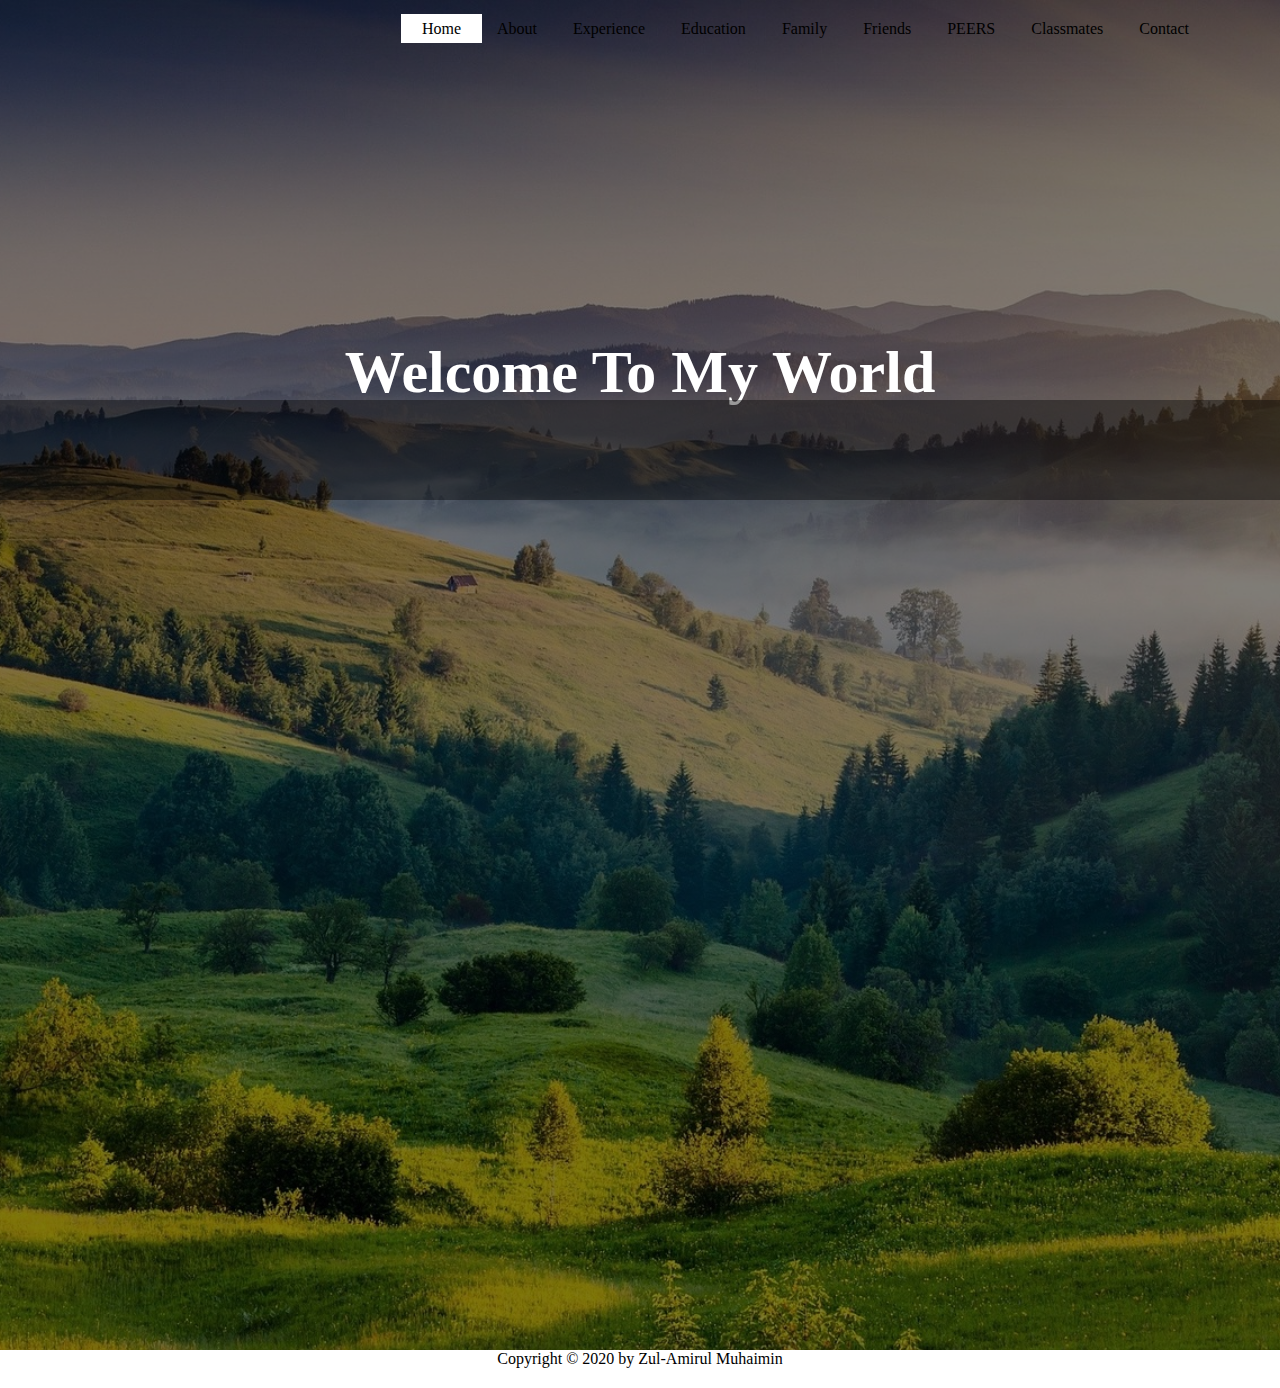
<file: index.html>
<!DOCTYPE html>
<html>
<head>
	<title>Homepage</title>
	<link rel="stylesheet" type="text/css" href="css/style.css">
</head>
<body>
	<header>
		<div class="main">
			<ul>
				<li class="active"><a href="index.html">Home</a></li>
				<li><a href="about.html">About</a></li>
				<li><a href="experience.html">Experience</a></li>
				<li><a href="education.html">Education</a></li>
				<li><a href="family.html">Family</a></li>
				<li><a href="friends.html">Friends</a></li>
				<li><a href="PEERS.html">PEERS</a></li>
				<li><a href="classmates.html">Classmates</a></li>
				<li><a href="contact.html">Contact</a></li>
			</ul>
		</div>
		<div class="title">
			<h1>Welcome To My World</h1>
		</div>
		<div class="bar">
			
		</div>

	</header>
</body>
<footer class="copyright">
	 <p>Copyright © 2020 by Zul-Amirul Muhaimin</p>
</footer>
</html>
</file>
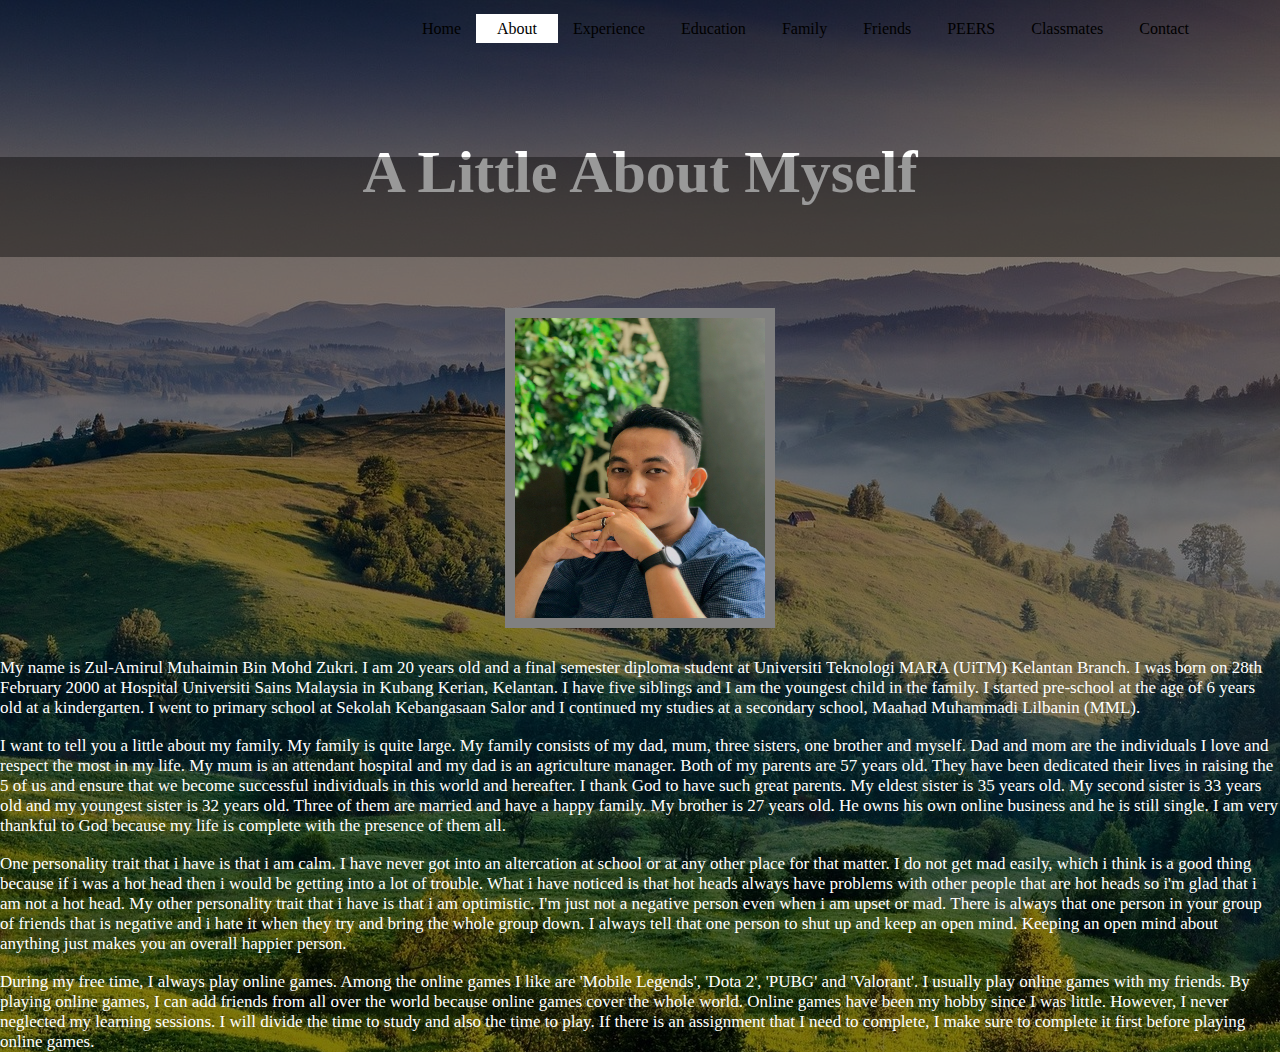
<file: about.html>
<!DOCTYPE html>
<html>
<head>
    <title>About me</title>
    <link rel="stylesheet" type="text/css" href="css/style2.css">
    <link rel="preconnect" href="https://fonts.gstatic.com">
<link href="https://fonts.googleapis.com/css2?family=Yanone+Kaffeesatz&display=swap" rel="stylesheet">
</head>
<body>
        <div class="main">
            <ul>
              <li>
                <li><a href="index.html">Home</a></li>
                <li class="active"><a href="about.html">About</a></li>
                <li><a href="experience.html">Experience</a></li>
                <li><a href="education.html">Education</a></li>
                <li><a href="family.html">Family</a></li>
                <li><a href="friends.html">Friends</a></li>
                <li><a href="PEERS.html">PEERS</a></li>
                <li><a href="classmates.html">Classmates</a></li>
                <li><a href="contact.html">Contact</a></li>
              </li>
            </ul>
        </div>
    <div class="title">
      <h1>A Little About Myself</h1>
    </div>
    <div class="bar"></div>
<center><img  src="pic2.jpg" ></center>

      <p>
        My name is Zul-Amirul Muhaimin Bin Mohd Zukri. I am 20 years old and a final semester diploma student at Universiti Teknologi MARA (UiTM) Kelantan Branch. I was born on 28th February 2000 at Hospital Universiti Sains Malaysia in Kubang Kerian, Kelantan. I have five siblings and I am the youngest child in the family. I started pre-school at the age of 6 years old at a kindergarten. I went to primary school at Sekolah Kebangasaan Salor and I continued my studies at a secondary school, Maahad Muhammadi Lilbanin (MML).
      </p>
      <br>
      <p>
        I want to tell you a little about my family. My family is quite large. My family consists of my dad, mum, three sisters, one brother and myself. Dad and mom are the individuals I love and respect the most in my life. My mum is an attendant hospital and my dad is an agriculture manager. Both of my parents are 57 years old. They have been dedicated their lives in raising the 5 of us and ensure that we become successful individuals in this world and hereafter. I thank God to have such great parents. My eldest sister is 35 years old. My second sister is 33 years old and my youngest sister is 32 years old. Three of them are married and have a happy family. My brother is 27 years old. He owns his own online business and he is still single. I am very thankful to God because my life is complete with the presence of them all.
      </p>
      <br>
      <p>
        One personality trait that i have is that i am calm. I have never got into an altercation at school or at any other place for that matter. I do not get mad easily, which i think is a good thing because if i was a hot head then i would be getting into a lot of trouble. What i have noticed is that hot heads always have problems with other people that are hot heads so i'm glad that i am not a hot head. My other personality trait that i have is that i am optimistic. I'm just not a negative person even when i am upset or mad. There is always that one person in your group of friends that is negative and i hate it when they try and bring the whole group down. I always tell that one person to shut up and keep an open mind. Keeping an open mind about anything just makes you an overall happier person.
      </p>
      <br>
      <p>
        During my free time, I always play online games. Among the online games I like are 'Mobile Legends', 'Dota 2', 'PUBG' and 'Valorant'. I usually play online games with my friends. By playing online games, I can add friends from all over the world because online games cover the whole world. Online games have been my hobby since I was little. However, I never neglected my learning sessions. I will divide the time to study and also the time to play. If there is an assignment that I need to complete, I make sure to complete it first before playing online games.
      </p>

</body>

</html>
</file>
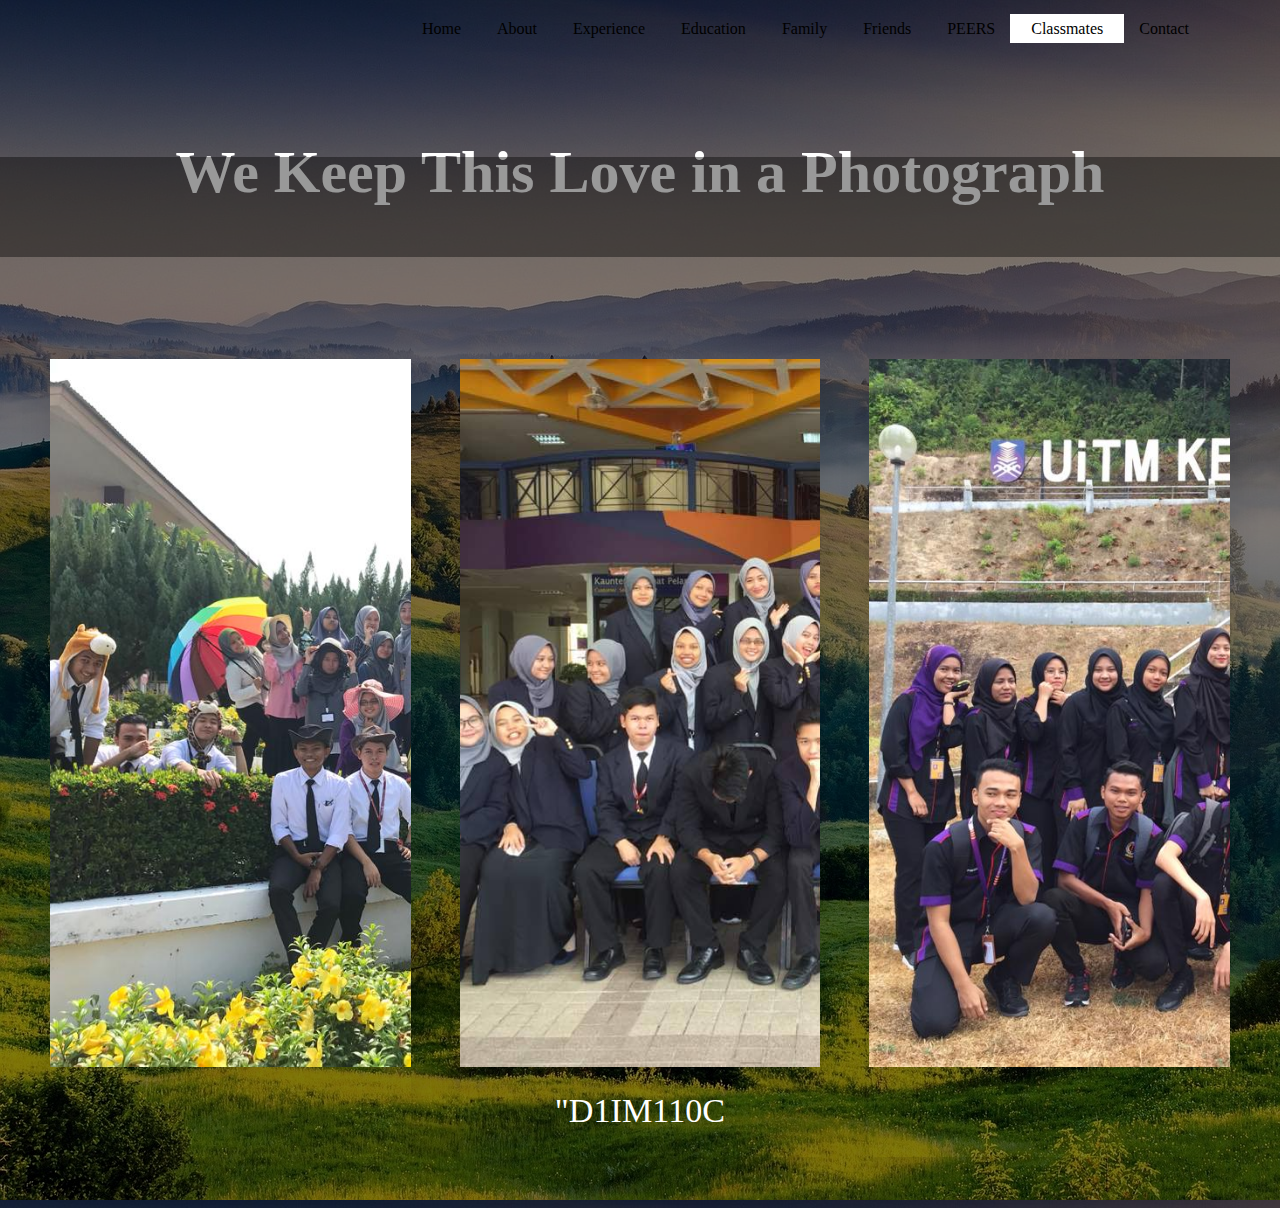
<file: classmates.html>
<!DOCTYPE html>
<html>
<head>
    <title>Classmates</title>
    <link rel="stylesheet" type="text/css" href="css/style9.css">
    <link rel="preconnect" href="https://fonts.gstatic.com">
<link href="https://fonts.googleapis.com/css2?family=Yanone+Kaffeesatz&display=swap" rel="stylesheet">
</head>
<body>
        <div class="main">
            <ul>
              <li>
                <li><a href="index.html">Home</a></li>
                <li><a href="about.html">About</a></li>
                <li><a href="experience.html">Experience</a></li>
                <li><a href="education.html">Education</a></li>
                <li><a href="family.html">Family</a></li>
                <li><a href="friends.html">Friends</a></li>
                <li><a href="PEERS.html">PEERS</a></li>
                <li class="active"><a href="classmates.html">Classmates</a></li>
                <li><a href="contact.html">Contact</a></li>
              </li>
            </ul>
        </div>
    <div class="title">
      <h1>We Keep This Love in a Photograph</h1>
    </div>

<div class="bar"></div>
    <div class="container">
        <div class="box">
            <img src="1.11.jpeg">
        </div>

         <div class="box">
            <img src="2.22.jpeg">
            <span>"D1IM110C</span>
        </div>

         <div class="box">
            <img src="3.33.jpeg">
        </div>


</html>
</file>
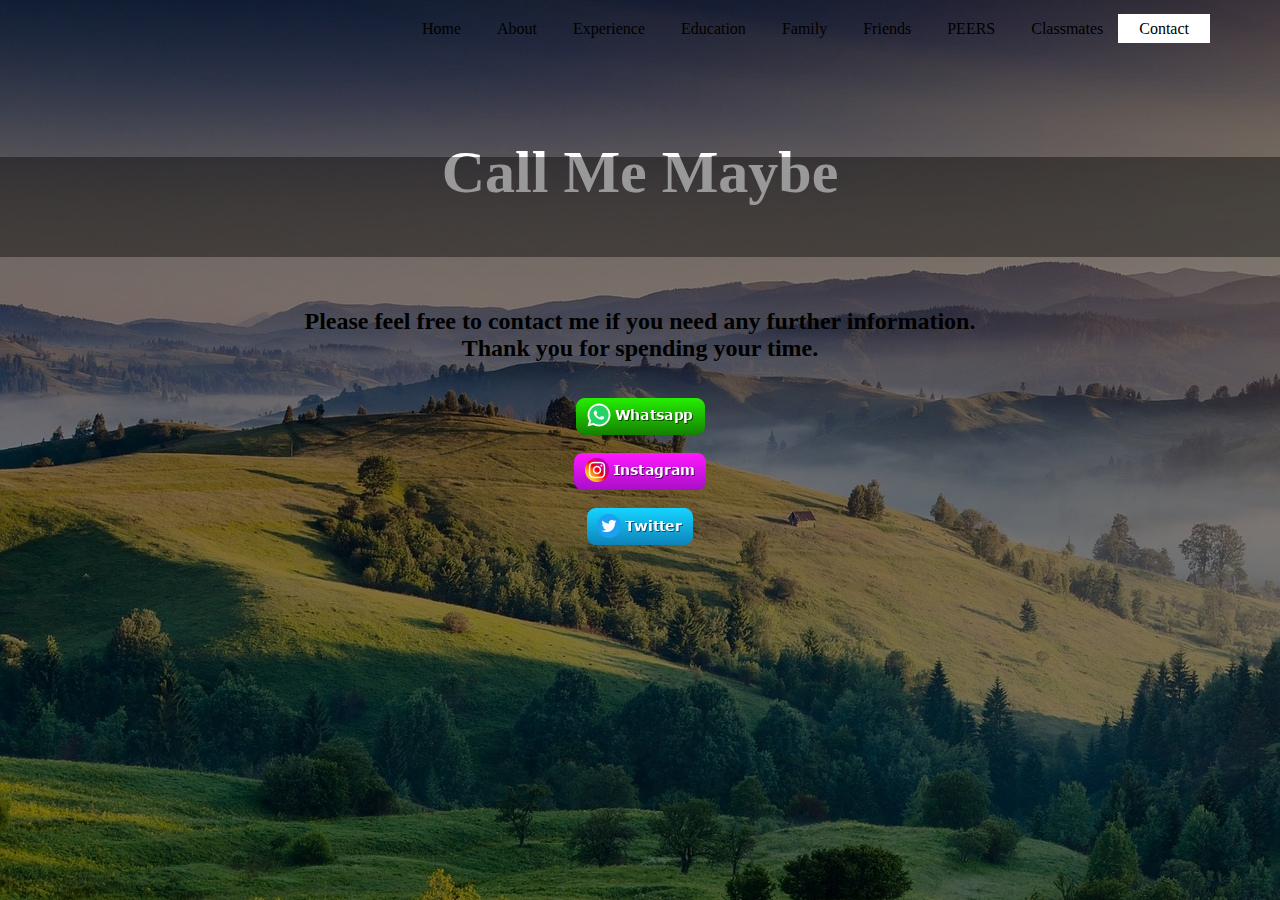
<file: contact.html>
<!DOCTYPE html>
<html>
<head>
    <title>Contact</title>
    <link rel="stylesheet" type="text/css" href="css/style10.css">
    <link rel="preconnect" href="https://fonts.gstatic.com">
<link href="https://fonts.googleapis.com/css2?family=Yanone+Kaffeesatz&display=swap" rel="stylesheet">
</head>
<body>
        <div class="main">
            <ul>
              <li>
                <li><a href="index.html">Home</a></li>
                <li><a href="about.html">About</a></li>
                <li><a href="experience.html">Experience</a></li>
                <li><a href="education.html">Education</a></li>
                <li><a href="family.html">Family</a></li>
                <li><a href="friends.html">Friends</a></li>
                <li><a href="PEERS.html">PEERS</a></li>
                <li><a href="classmates.html">Classmates</a></li>
                <li class="active"><a href="contact.html">Contact</a></li>
              </li>
            </ul>
        </div>
    <div class="title">
      <h1>Call Me Maybe</h1>
    </div>

<div class="bar"></div>
<h2>Please feel free to contact me if you need any further information.<br> Thank you for spending your time.</h2>
<br>
<br>
<a href="https://api.whatsapp.com/send?phone=60199754986&text=Zul"><img src="button.png"><br><a href="https://www.instagram.com/zam.mz/"><img src="button2.png"><br><a href="https://twitter.com/Z_Meeroll"><img src="button3.png">


</html>
</file>
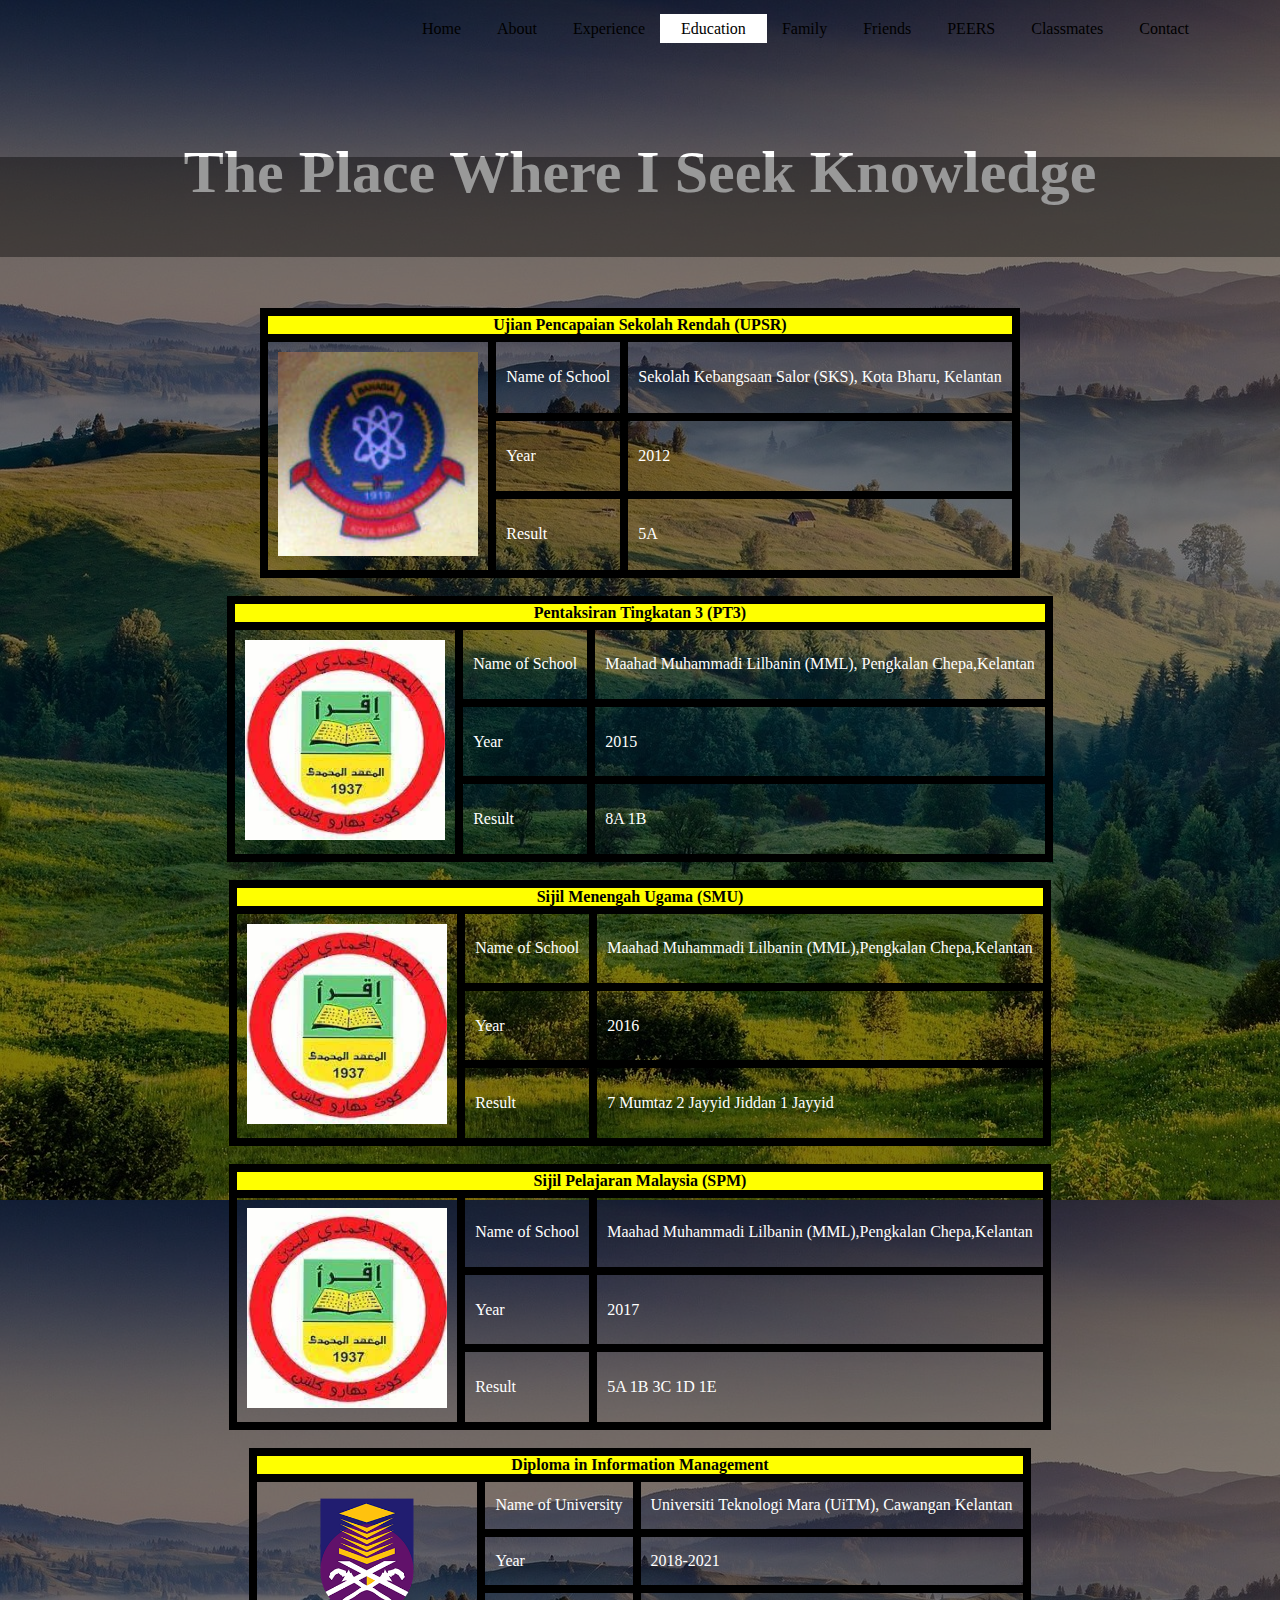
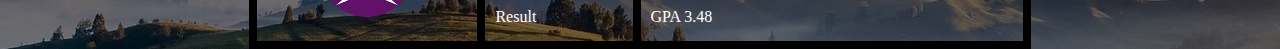
<file: education.html>
<!DOCTYPE html>
<html>
<head>
    <title>Education</title>
    <link rel="stylesheet" type="text/css" href="css/style4.css">
    <link rel="preconnect" href="https://fonts.gstatic.com">
<link href="https://fonts.googleapis.com/css2?family=Yanone+Kaffeesatz&display=swap" rel="stylesheet">
</head>
<body>
        <div class="main">
            <ul>
              <li>
                <li><a href="index.html">Home</a></li>
                <li><a href="about.html">About</a></li>
                <li><a href="experience.html">Experience</a></li>
                <li class="active"><a href="education.html">Education</a></li>
                <li><a href="family.html">Family</a></li>
                <li><a href="friends.html">Friends</a></li>
                <li><a href="PEERS.html">PEERS</a></li>
                <li><a href="classmates.html">Classmates</a></li>
                <li><a href="contact.html">Contact</a></li>
              </li>
            </ul>
        </div>
    <div class="title">
      <h1>The Place Where I Seek Knowledge</h1>
    </div>
    <div class="bar"></div>

<table class="center">
    <tr>
        <th colspan="3">Ujian Pencapaian Sekolah Rendah (UPSR)</th>
    </tr>
    <tr>
        <td rowspan="4">
            <img src="logo.jpg">
        </td>
    </tr>
    <tr>
        <td>Name of School</td>
        <td>Sekolah Kebangsaan Salor (SKS), Kota Bharu, Kelantan</td>
    </tr>
    <tr>
        <td>Year</td>
        <td>2012</td>
    </tr>
    <tr>
        <td>Result</td>
        <td>5A</td>
    </tr>
</table>
<br>
<table class="center">
    <tr>
        <th colspan="3">Pentaksiran Tingkatan 3 (PT3)</th>
    </tr>
    <tr>
        <td rowspan="4">
            <img src="logo2.jpg">
        </td>
    </tr>
    <tr>
        <td>Name of School</td>
        <td>Maahad Muhammadi Lilbanin (MML), Pengkalan Chepa,Kelantan</td>
    </tr>
    <tr>
        <td>Year</td>
        <td>2015</td>
    </tr>
    <tr>
        <td>Result</td>
        <td>8A 1B</td>
    </tr>
</table>
<br>
<table class="center">
    <tr>
        <th colspan="3">Sijil Menengah Ugama  (SMU)</th>
    </tr>
    <tr>
        <td rowspan="4">
            <img src="logo2.jpg">
        </td>
    </tr>
    <tr>
        <td>Name of School</td>
        <td>Maahad Muhammadi Lilbanin (MML),Pengkalan Chepa,Kelantan</td>
    </tr>
    <tr>
        <td>Year</td>
        <td>2016</td>
    </tr>
    <tr>
        <td>Result</td>
        <td>7 Mumtaz 2 Jayyid Jiddan 1 Jayyid</td>
    </tr>
</table>
<br>
<table class="center">
    <tr>
        <th colspan="3">Sijil Pelajaran Malaysia (SPM)</th>
    </tr>
    <tr>
        <td rowspan="4">
            <img src="logo2.jpg">
        </td>
    </tr>
    <tr>
        <td>Name of School</td>
        <td>Maahad Muhammadi Lilbanin (MML),Pengkalan Chepa,Kelantan</td>
    </tr>
    <tr>
        <td>Year</td>
        <td>2017</td>
    </tr>
    <tr>
        <td>Result</td>
        <td>5A 1B 3C 1D 1E</td>
    </tr>
</table>
<br>
<table class="center">
    <tr>
        <th colspan="3">Diploma in Information Management</th>
    </tr>
    <tr>
        <td rowspan="4">
            <img src="logo3.png">
        </td>
    </tr>
    <tr>
        <td>Name of University</td>
        <td>Universiti Teknologi Mara (UiTM), Cawangan Kelantan</td>
    </tr>
    <tr>
        <td>Year</td>
        <td>2018-2021</td>
    </tr>
    <tr>
        <td>Result</td>
        <td>GPA 3.48</td>
    </tr>

</table>
</body>

</html>
</file>
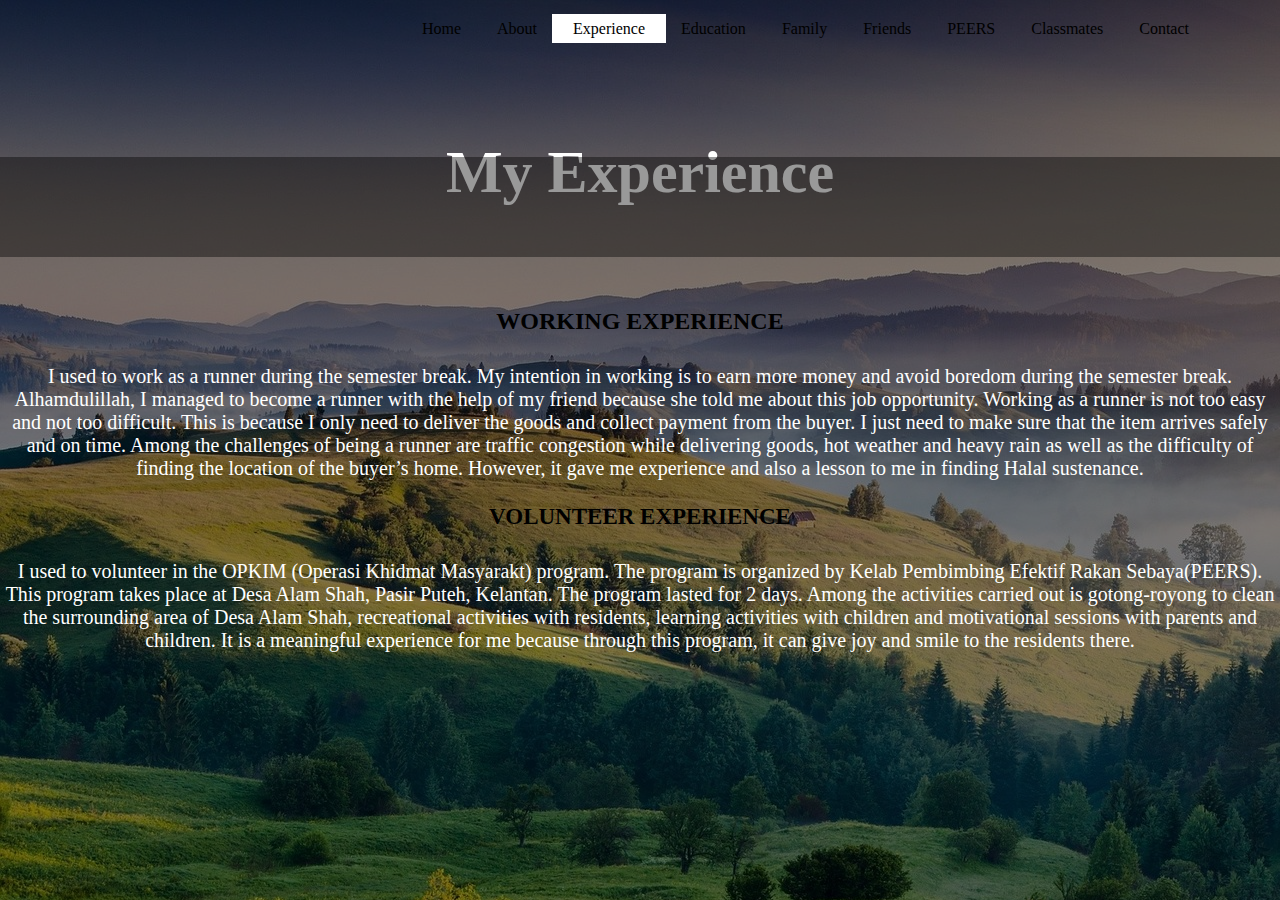
<file: experience.html>
<!DOCTYPE html>
<html>
<head>
    <title>Experience</title>
    <link rel="stylesheet" type="text/css" href="css/style3.css">
    <link rel="preconnect" href="https://fonts.gstatic.com">
<link href="https://fonts.googleapis.com/css2?family=Yanone+Kaffeesatz&display=swap" rel="stylesheet">
</head>
<body>
        <div class="main">
            <ul>
              <li>
                <li><a href="index.html">Home</a></li>
                <li><a href="about.html">About</a></li>
                <li class="active"><a href="experience.html">Experience</a></li>
                <li><a href="education.html">Education</a></li>
                <li><a href="family.html">Family</a></li>
                <li><a href="friends.html">Friends</a></li>
                <li><a href="PEERS.html">PEERS</a></li>
                <li><a href="classmates.html">Classmates</a></li>
                <li><a href="contact.html">Contact</a></li>
              </li>
            </ul>
        </div>
    <div class="title">
      <h1>My Experience</h1>
    </div>
    <div class="bar"></div>

    <h2>WORKING EXPERIENCE</h2>

    <p>
      I used to work as a runner during the semester break. My intention in working is to earn more money and avoid boredom during the semester break. Alhamdulillah, I managed to become a runner with the help of my friend because she told me about this job opportunity. Working as a runner is not too easy and not too difficult. This is because I only need to deliver the goods and collect payment from the buyer. I just need to make sure that the item arrives safely and on time. Among the challenges of being a runner are traffic congestion while delivering goods, hot weather and heavy rain as well as the difficulty of finding the location of the buyer’s home. However, it gave me experience and also a lesson to me in finding Halal sustenance.

    </p>
    <br>
    <br>
    <br>
    <h3>VOLUNTEER EXPERIENCE</h3>
    <p>
      I used to volunteer in the OPKIM (Operasi Khidmat Masyarakt) program. The program is organized by Kelab Pembimbing Efektif Rakan Sebaya(PEERS). This program takes place at Desa Alam Shah, Pasir Puteh, Kelantan. The program lasted for 2 days. Among the activities carried out is gotong-royong to clean the surrounding area of Desa Alam Shah, recreational activities with residents, learning activities with children and motivational sessions with parents and children. It is a meaningful experience for me because through this program, it can give joy and smile to the residents there.


    </p>
</body>

</html>
</file>
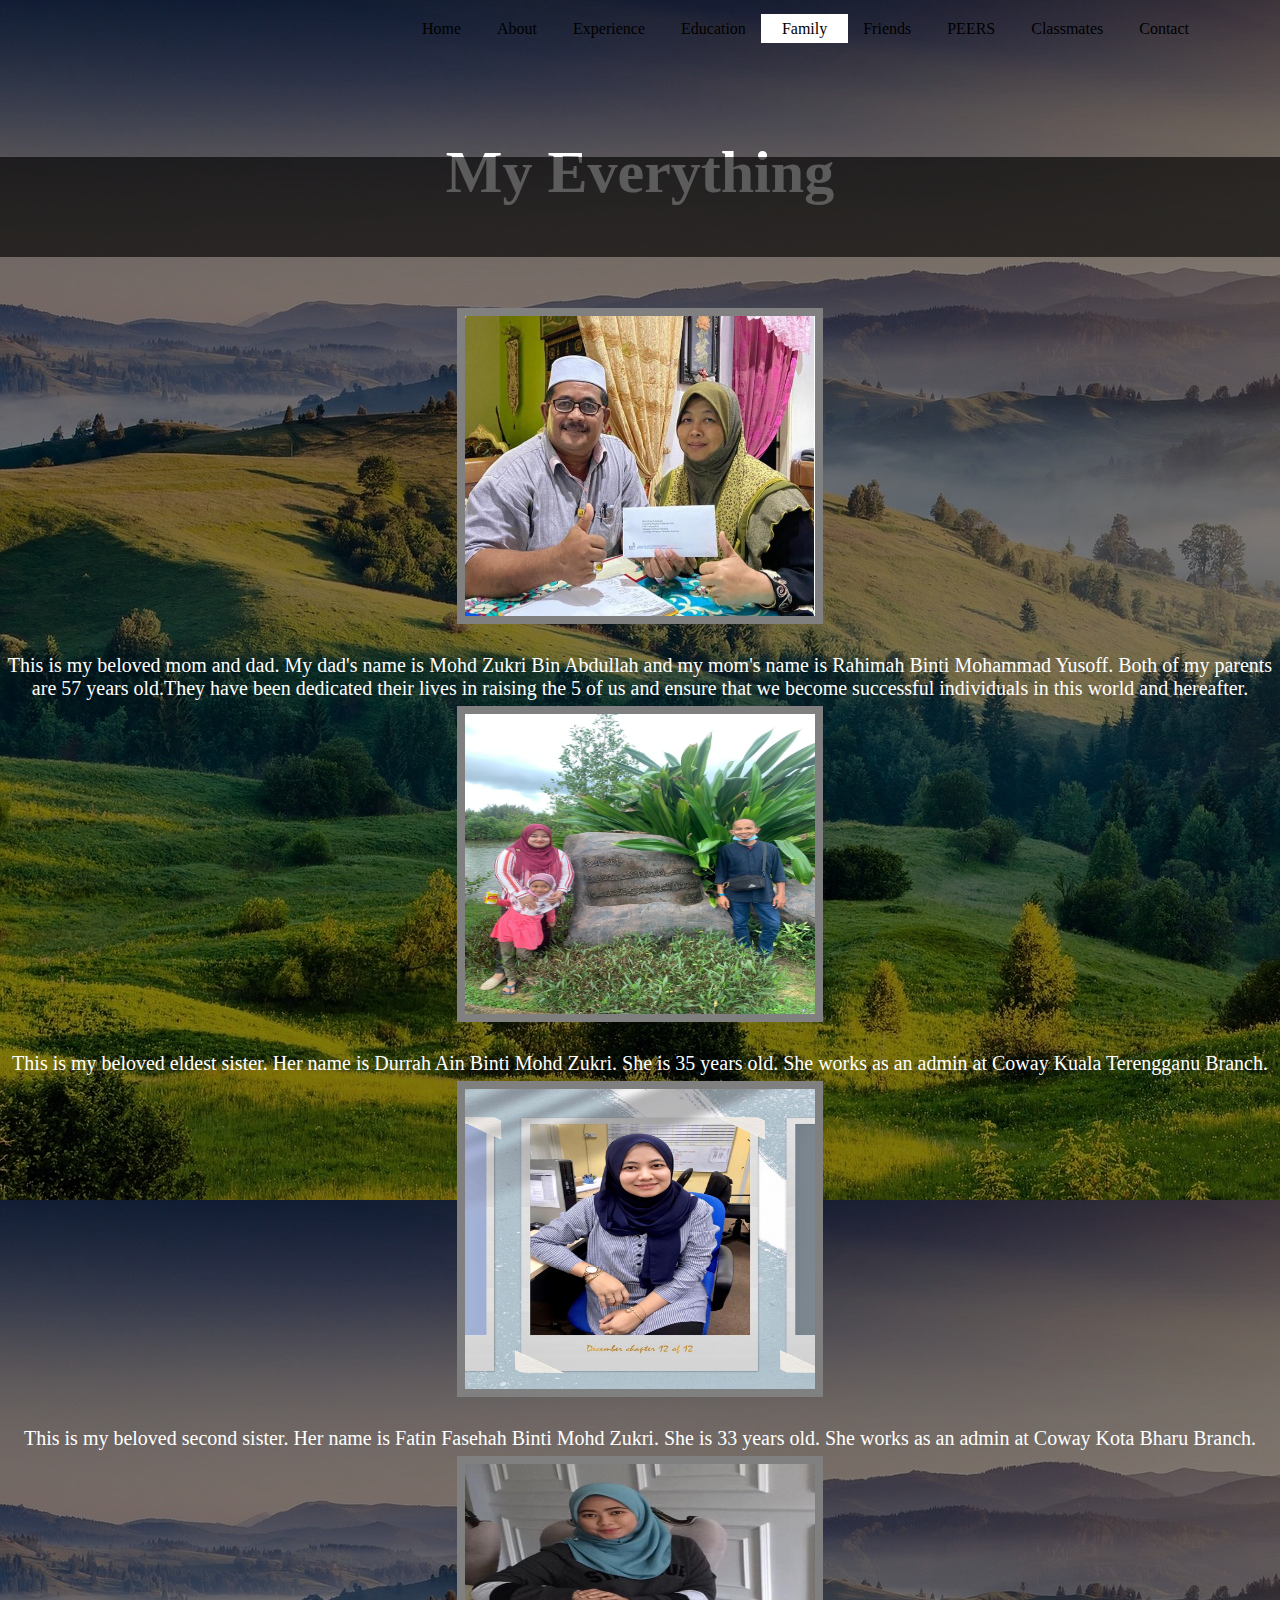
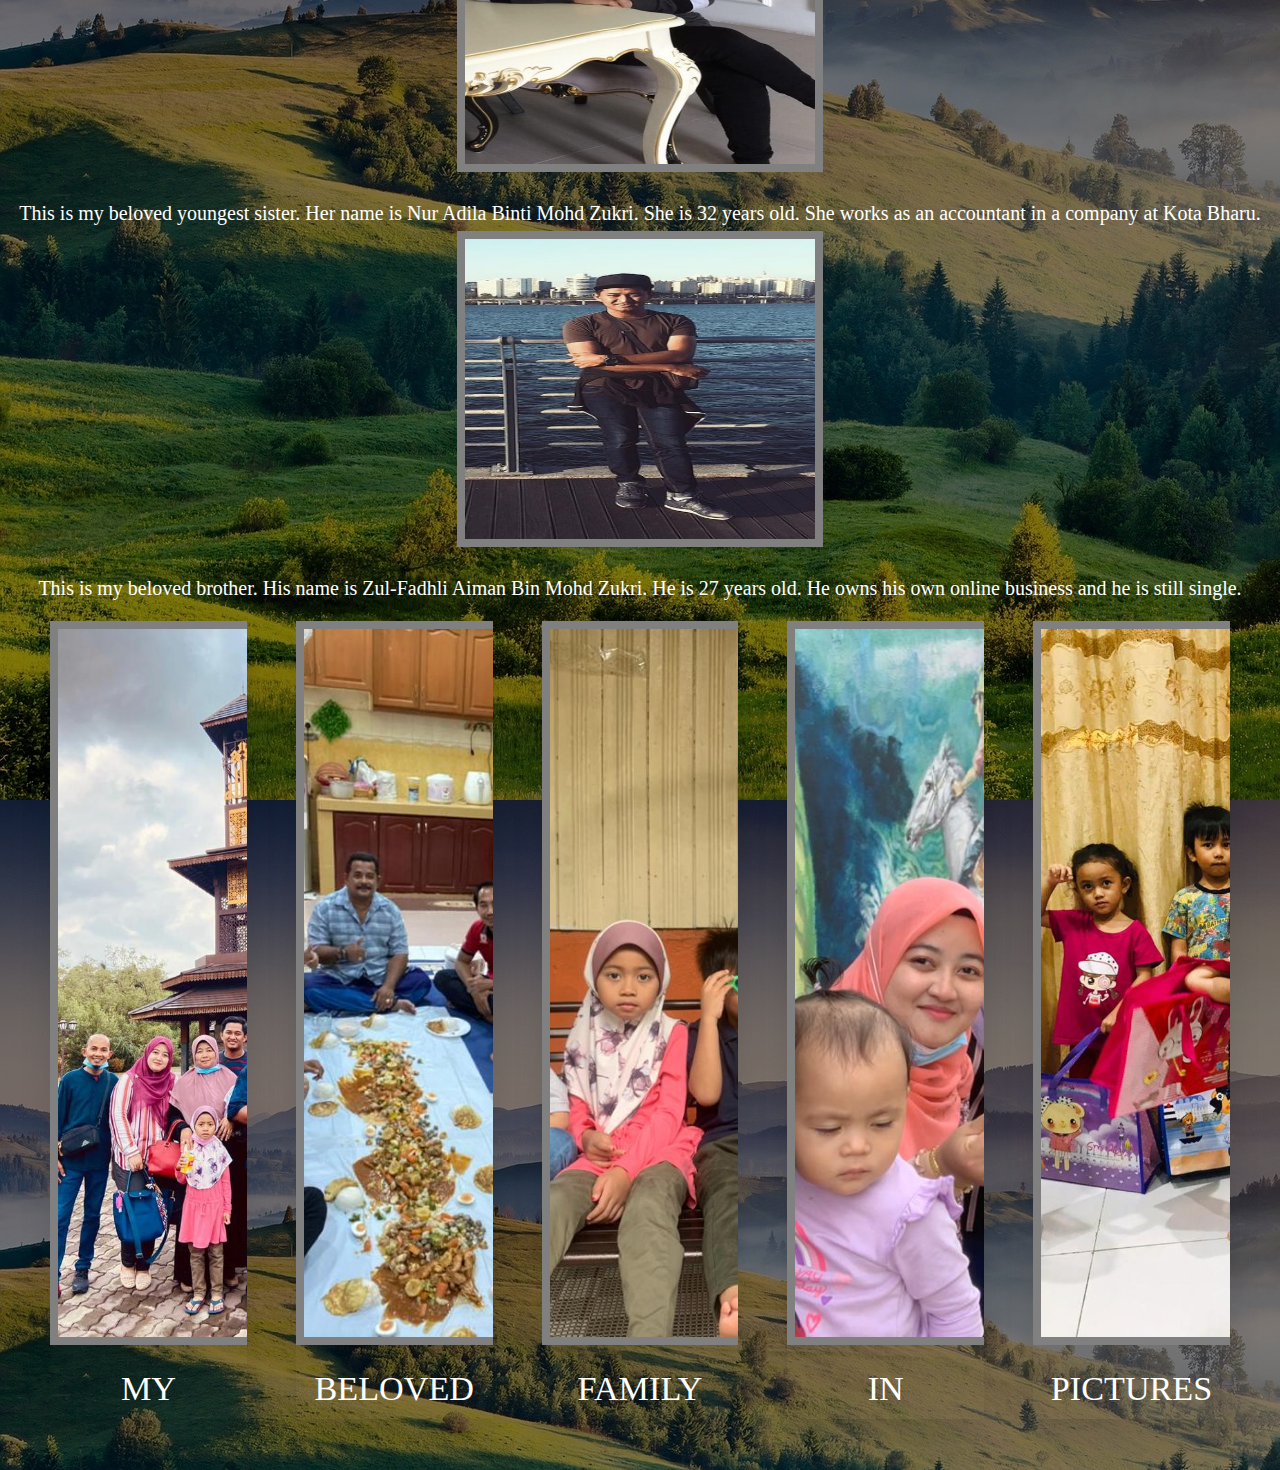
<file: family.html>
<!DOCTYPE html>
<html>
<head>
    <title>Family</title>
    <link rel="stylesheet" type="text/css" href="css/style5.css">
    <link rel="preconnect" href="https://fonts.gstatic.com">
<link href="https://fonts.googleapis.com/css2?family=Yanone+Kaffeesatz&display=swap" rel="stylesheet">
</head>
<body>
        <div class="main">
            <ul>
              <li>
                <li><a href="index.html">Home</a></li>
                <li><a href="about.html">About</a></li>
                <li><a href="experience.html">Experience</a></li>
                <li><a href="education.html">Education</a></li>
                <li class="active"><a href="family.html">Family</a></li>
                <li><a href="friends.html">Friends</a></li>
                <li><a href="PEERS.html">PEERS</a></li>
                <li><a href="classmates.html">Classmates</a></li>
                <li><a href="contact.html">Contact</a></li>
              </li>
            </ul>
        </div>
    <div class="title">
      <h1>My Everything</h1>
    </div>
    <div class="bar"></div>

    <img src="maabah.jpg">

    <p>This is my beloved mom and dad. My dad's name is Mohd Zukri Bin Abdullah and my mom's name is Rahimah Binti Mohammad Yusoff. Both of my parents are 57 years old.They have been dedicated their lives in raising the 5 of us and ensure that we become successful individuals in this world and hereafter.  </p>
<br>
<br>
    <img src="klong.jpeg">

    <p>This is my beloved eldest sister. Her name is Durrah Ain Binti Mohd Zukri. She is 35 years old. She works as an admin at Coway Kuala Terengganu Branch.</p>
<br>
<br>

    <img src="kngoh.jpg">

    <p>This is my beloved second sister. Her name is Fatin Fasehah Binti Mohd Zukri. She is 33 years old. She works as an admin at Coway Kota Bharu Branch.</p>
<br>
<br>
    
    <img src="kila.jpg">

    <p>This is my beloved youngest sister. Her name is Nur Adila Binti Mohd Zukri. She is 32 years old. She works as an accountant in a company at Kota Bharu.</p>
<br>
<br>

    <img src="pali.jpg">

    <p>This is my beloved brother. His name is Zul-Fadhli Aiman Bin Mohd Zukri. He is 27 years old. He owns his own online business and he is still single.</p>
</body>

<div class="bar"></div>
    <div class="container">
        <div class="box">
            <img src="1.jpeg">
            <span>MY</span>
        </div>

         <div class="box">
            <img src="2.jpeg">
            <span>BELOVED</span>
        </div>

         <div class="box">
            <img src="3.jpeg">
            <span>FAMILY</span>
        </div>

         <div class="box">
            <img src="4.jpeg">
            <span>IN</span>
        </div>

         <div class="box">
            <img src="5.jpeg">
            <span>PICTURES</span>
        </div>

</html>
</file>
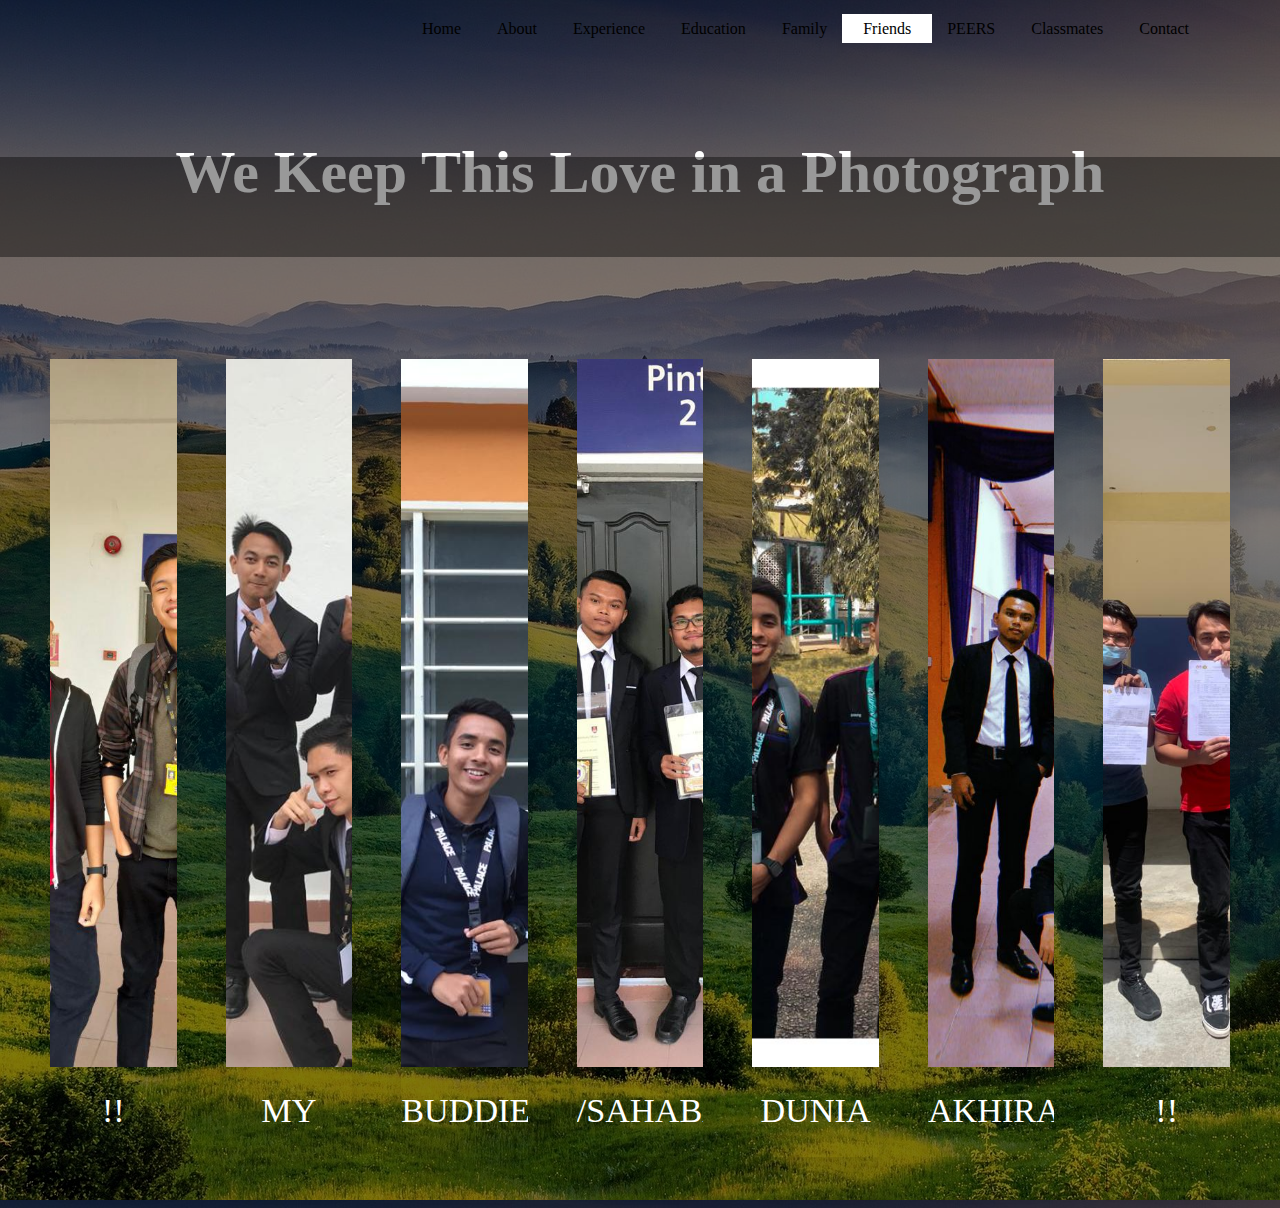
<file: friends.html>
<!DOCTYPE html>
<html>
<head>
    <title>Friends</title>
    <link rel="stylesheet" type="text/css" href="css/style7.css">
    <link rel="preconnect" href="https://fonts.gstatic.com">
<link href="https://fonts.googleapis.com/css2?family=Yanone+Kaffeesatz&display=swap" rel="stylesheet">
</head>
<body>
        <div class="main">
            <ul>
              <li>
                <li><a href="index.html">Home</a></li>
                <li><a href="about.html">About</a></li>
                <li><a href="experience.html">Experience</a></li>
                <li><a href="education.html">Education</a></li>
                <li><a href="family.html">Family</a></li>
                <li class="active"><a href="friends.html">Friends</a></li>
                <li><a href="PEERS.html">PEERS</a></li>
                <li><a href="classmates.html">Classmates</a></li>
                <li><a href="contact.html">Contact</a></li>
              </li>
            </ul>
        </div>
    <div class="title">
      <h1>We Keep This Love in a Photograph</h1>
    </div>

<div class="bar"></div>
    <div class="container">
        <div class="box">
            <img src="K1.jpeg">
            <span>!!</span>
        </div>

         <div class="box">
            <img src="K2.jpeg">
            <span>MY</span>
        </div>

         <div class="box">
            <img src="K3.jpeg">
            <span>BUDDIEZ</span>
        </div>

         <div class="box">
            <img src="K4.jpeg">
            <span>/SAHABAT</span>
        </div>

         <div class="box">
            <img src="K5.jpeg">
            <span>DUNIA</span>
        </div>

         <div class="box">
            <img src="K6.jpeg">
            <span>AKHIRAT</span>
        </div>

         <div class="box">
            <img src="K7.jpeg">
            <span>!!</span>
        </div>

</html>
</file>
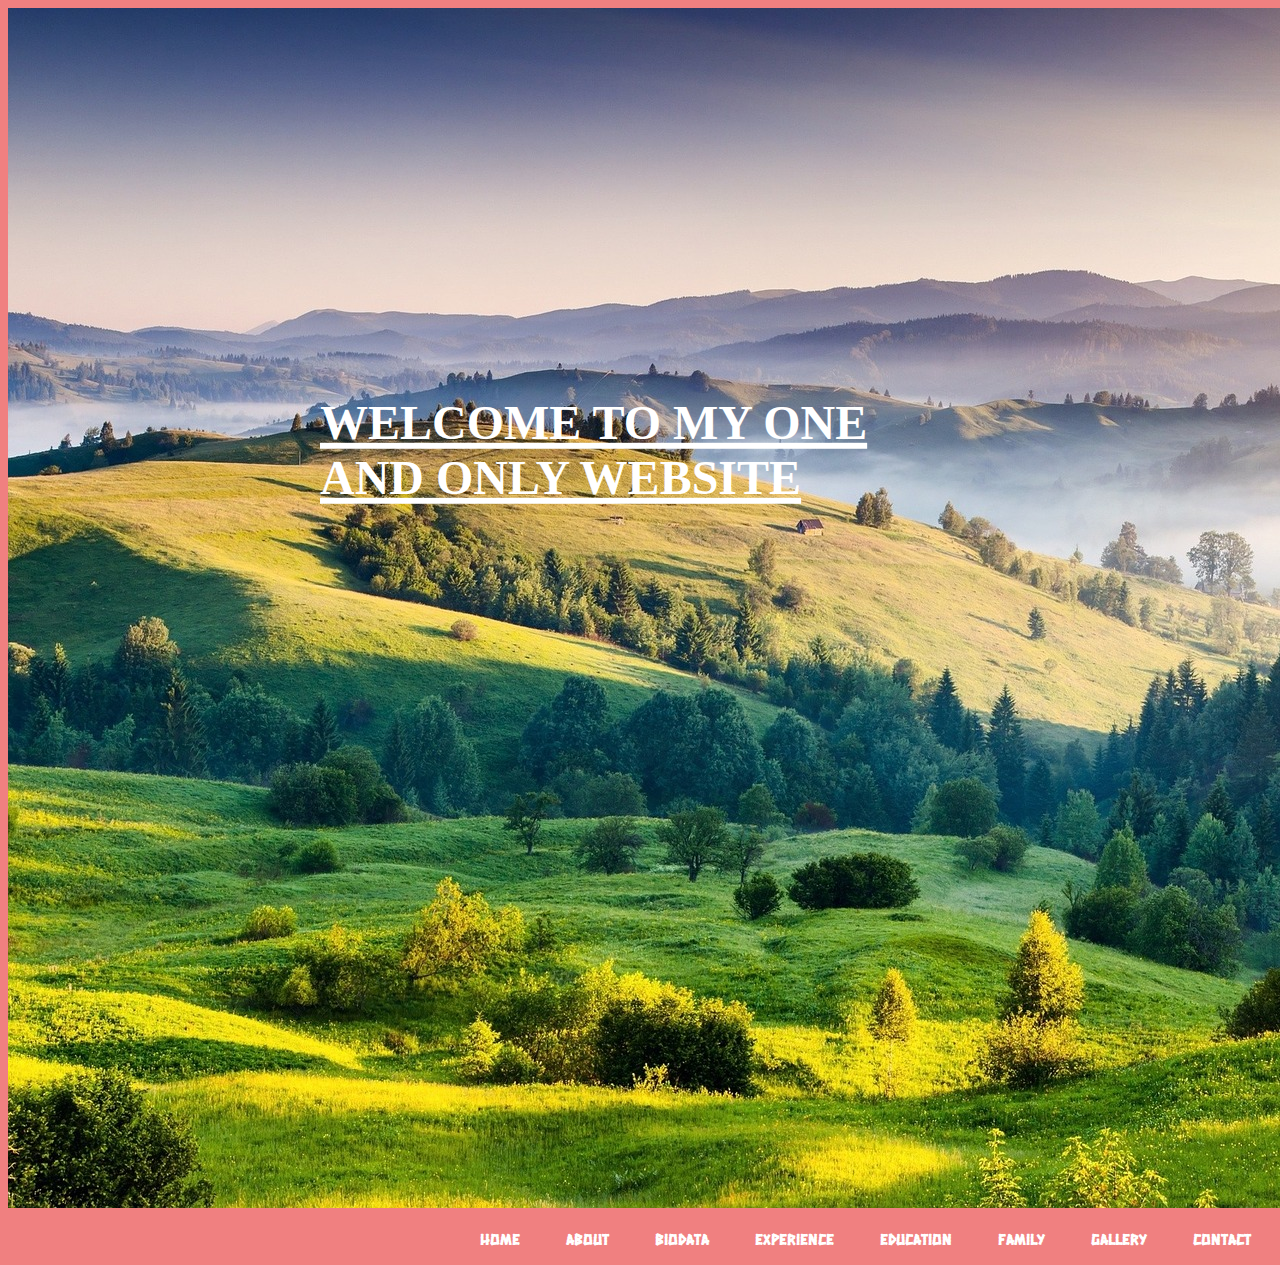
<file: homepage.html>
<html>
	<head>
		<title>Homepage</title>
		<link rel="stylesheet" type="text/css" href="style.css">
		<link rel="preconnect" href="https://fonts.gstatic.com">
<link href="https://fonts.googleapis.com/css2?family=Hanalei+Fill&display=swap" rel="stylesheet">
	</head>
	<img class=	"img"	src="pic1.jpg">
<body>
			<ul>
				<li><a href="homepage.html" class="active">Home</a></li>
				<li><a href="about.html">About</a></li>
				<li><a href="biodata.html">Biodata</a></li>
				<li><a href="experience.html">Experience</a></li>
				<li><a href="education.html">Education</a></li>
				<li><a href="family.html">Family</a></li>
				<li><a href="gallery.html">Gallery</a></li>
				<li><a href="Contact.html">Contact</a></li>
			</ul>

	<div class="title">
		<h1><font size="10">WELCOME TO MY ONE AND ONLY WEBSITE</font></h1>	

	</div>
	


</body>
</html>
</file>
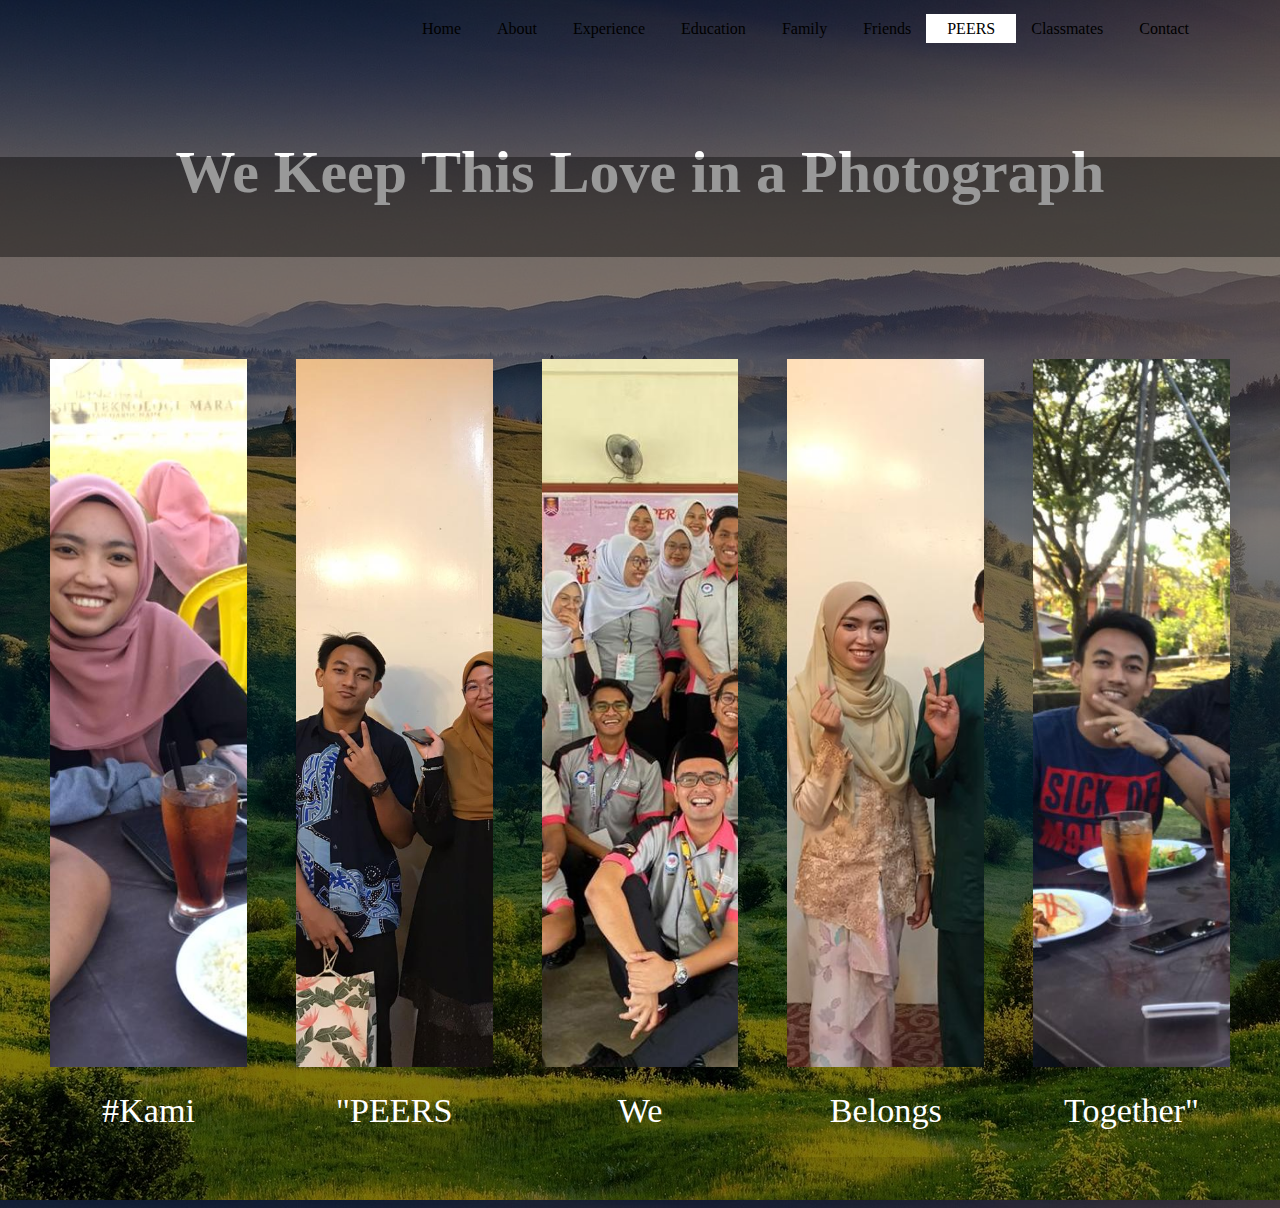
<file: PEERS.html>
<!DOCTYPE html>
<html>
<head>
    <title>PEERS</title>
    <link rel="stylesheet" type="text/css" href="css/style8.css">
    <link rel="preconnect" href="https://fonts.gstatic.com">
<link href="https://fonts.googleapis.com/css2?family=Yanone+Kaffeesatz&display=swap" rel="stylesheet">
</head>
<body>
        <div class="main">
            <ul>
              <li>
                <li><a href="index.html">Home</a></li>
                <li><a href="about.html">About</a></li>
                <li><a href="experience.html">Experience</a></li>
                <li><a href="education.html">Education</a></li>
                <li><a href="family.html">Family</a></li>
                <li><a href="friends.html">Friends</a></li>
                <li class="active"><a href="PEERS.html">PEERS</a></li>
                <li><a href="classmates.html">Classmates</a></li>
                <li><a href="contact.html">Contact</a></li>
              </li>
            </ul>
        </div>
    <div class="title">
      <h1>We Keep This Love in a Photograph</h1>
    </div>

<div class="bar"></div>
    <div class="container">
        <div class="box">
            <img src="m1.jpeg">
            <span>#Kami Sayang Multi</span>
        </div>

         <div class="box">
            <img src="m2.jpeg">
            <span>"PEERS</span>
        </div>

         <div class="box">
            <img src="peers.jpeg">
            <span>We</span>
        </div>

         <div class="box">
            <img src="m4.jpeg">
            <span>Belongs</span>
        </div>

         <div class="box">
            <img src="m5.jpeg">
            <span>Together"</span>
        </div>


</html>
</file>
<file: css/style.css>
*{
	margin: 0;
	padding: 0;
	font-family: Century Gothic;
}

header{
	background-image:linear-gradient(rgba(0,0,0,0.5),rgba(0,0,0,0.5)), url(../pic1.jpg);
	height: 150vh;
	background-size: cover;
	background-position: center;
}

ul{
	float: right;
	list-style-type: none;
	margin-top: 20px;
}

ul li{
	display: inline-block;
}

ul li a{
	text-decoration: none;
	color: #000;
	padding: 5px 20px;
	border: 1px solid transparent;
	transition: 1.3s ease;
	margin-right: -10px;
}

ul li a:hover{
	background-color: #fff;
	color: #000;
}

ul li.active a{
	background-color: #fff;
	color: #000;
}

.main{
	max-width: 1200px;
	margin: right;
}

.title{
	width: 100%;
	height: 100%;
	text-align: center;
	position: relative;
	overflow: hidden;
}

.title h1{
	color: #fff;
	position: absolute;
	top: 300px;
	left: 0;
	right: 0;
	font-size: 60px;
	animation: scale-in 1.3s ease-out;
}

.bar{
	width: 100%;
	height: 100px;
	background-color: #000;
	opacity: 0.4;
	transform: translate(-50%,-50%);
	left: 50%;
	top: 50%;
	position: absolute;
	animation: roll-out 1.2s ease-out;
}
@keyframes scale-in{
	0%{
		transform: scale(3,3); opacity: 0;
	}
	100%{
		transform: scale(1,1); opacity: 1;
	}
}
@keyframes roll-out{
	0%{
		width:  0%;
	}
	100%{
		width: 100%;
	}
}
.copyright{
	text-align: center;
}
</file>
<file: css/style2.css>
*{
  margin: 0;
  padding: 0;
  font-family: Century Gothic;
}

body{
  background-image:linear-gradient(rgba(0,0,0,0.5),rgba(0,0,0,0.5)), url(../pic1.jpg);
  height: 30vh;
  
}
ul{
  float: right;
  list-style-type: none;
  margin-top: 20px;
}

ul li{
  display: inline-block;
}

ul li a{
  text-decoration: none;
  color: #000;
  padding: 5px 20px;
  border: 1px solid transparent;
  transition: 1.3s ease;
  margin-right: -10px;
}

ul li a:hover{
  background-color: #fff;
  color: #000;
}

ul li.active a{
  background-color: #fff;
  color: #000;
}

.main{
  max-width: 1200px;
  margin: right;
}

.title{
  width: 100%;
  height: 100%;
  text-align: center;
  position: relative;
  overflow: hidden;
}

.title h1{
  color: #fff;
  position: absolute;
  top: 100px;
  left: 0;
  right: 0;
  font-size: 60px;
  animation: scale-in 1.3s ease-out;
}

.bar{
  width: 100%;
  height: 100px;
  background-color: #000;
  opacity: 0.4;
  transform: translate(-50%,-50%);
  left: 50%;
  top: 23%;
  position: absolute;
  animation: roll-out 1.2s ease-out;
}

img{
  border-width: 10px;
  border-style: solid;
  border-color: gray;
  width: 250px;
  height: 300px;
  display: block; margin: auto;
}

@keyframes scale-in{
  0%{
    transform: scale(3,3); opacity: 0;
  }
  100%{
    transform: scale(1,1); opacity: 1;
  }
}
@keyframes roll-out{
  0%{
    width:  0%;
  }
  100%{
    width: 100%;
  }
}

p{
  font-family: 'Yanone+Kaffeesatz', cursive; 
  color: #fff;
  text-align: left;
  position: relative;
  top: 30px;
  font-size: 17px;
}

.copyright{
  text-align: center;
}
</file>
<file: css/style9.css>
*{
  margin: 0;
  padding: 0;
  box-sizing: border-box;
  font-family: Century Gothic;
}

body{
  background-image:linear-gradient(rgba(0,0,0,0.5),rgba(0,0,0,0.5)), url(../pic1.jpg);
  height: 30vh;
  
}
ul{
  float: right;
  list-style-type: none;
  margin-top: 20px;
}

ul li{
  display: inline-block;
}

ul li a{
  text-decoration: none;
  color: #000;
  padding: 5px 20px;
  border: 1px solid transparent;
  transition: 1.3s ease;
  margin-right: -10px;
}

ul li a:hover{
  background-color: #fff;
  color: #000;
}

ul li.active a{
  background-color: #fff;
  color: #000;
}

.main{
  max-width: 1200px;
  margin: right;
}

.title{
  width: 100%;
  height: 100%;
  text-align: center;
  position: relative;
  overflow: hidden;
}

.title h1{
  color: #fff;
  position: absolute;
  top: 100px;
  left: 0;
  right: 0;
  font-size: 60px;
  animation: scale-in 1.3s ease-out;
}

.bar{
  width: 100%;
  height: 100px;
  background-color: #000;
  opacity: 0.4;
  transform: translate(-50%,-50%);
  left: 50%;
  top: 23%;
  position: absolute;
  animation: roll-out 1.2s ease-out;
}

@keyframes scale-in{
  0%{
    transform: scale(3,3); opacity: 0;
  }
  100%{
    transform: scale(1,1); opacity: 1;
  }
}
@keyframes roll-out{
  0%{
    width:  0%;
  }
  100%{
    width: 100%;
  }
}

p{
  font-family: 'Yanone+Kaffeesatz', cursive; 
  color: #fff;
  text-align: center;
  position: relative;
  top: 30px;
  font-size: 20px;
}

.copyright{
  text-align: center;
}

.container{
  display: flex;
  width: 100%;
  padding: 4% 2%;
  box-sizing: border-box;
  height: 100vh;
}

.container .box{
  flex: 1;
  overflow: hidden;
  transition: 0.5s all;
  margin: 0 2%;
  box-shadow: 0 20px 30px rgba(0,0,0,0.1);
  line-height: 0;
}

.container .box > img{
  width: 200%;
  height: calc(100% - 10vh);
  object-fit: cover;
  transition: 0.5s all;
}

.container .box > span{
 display: block;
 text-align: center;
 height: 10vh;
 line-height: 2.6;
 font-size: 3.8vh;
}

.container .box:hover{
  flex: 1 1 50%;
}

.container .box:hover img{
  width: 100%;
  height: 100%;
}

span{
  color: #fff;
  font-family: 'Yanone+Kaffeesatz', cursive;
}
</file>
<file: css/style10.css>
*{
  margin: 0;
  padding: 0;
  box-sizing: border-box;
  font-family: Century Gothic;
}

body{
  background-image:linear-gradient(rgba(0,0,0,0.5),rgba(0,0,0,0.5)), url(../pic1.jpg);
  height: 30vh;
  
}
ul{
  float: right;
  list-style-type: none;
  margin-top: 20px;
}

ul li{
  display: inline-block;
}

ul li a{
  text-decoration: none;
  color: #000;
  padding: 5px 20px;
  border: 1px solid transparent;
  transition: 1.3s ease;
  margin-right: -10px;
}

ul li a:hover{
  background-color: #fff;
  color: #000;
}

ul li.active a{
  background-color: #fff;
  color: #000;
}

.main{
  max-width: 1200px;
  margin: right;
}

.title{
  width: 100%;
  height: 100%;
  text-align: center;
  position: relative;
  overflow: hidden;
}

.title h1{
  color: #fff;
  position: absolute;
  top: 100px;
  left: 0;
  right: 0;
  font-size: 60px;
  animation: scale-in 1.3s ease-out;
}

.bar{
  width: 100%;
  height: 100px;
  background-color: #000;
  opacity: 0.4;
  transform: translate(-50%,-50%);
  left: 50%;
  top: 23%;
  position: absolute;
  animation: roll-out 1.2s ease-out;
}

@keyframes scale-in{
  0%{
    transform: scale(3,3); opacity: 0;
  }
  100%{
    transform: scale(1,1); opacity: 1;
  }
}
@keyframes roll-out{
  0%{
    width:  0%;
  }
  100%{
    width: 100%;
  }
}

p{
  font-family: 'Yanone+Kaffeesatz', cursive; 
  color: #fff;
  text-align: center;
  position: relative;
  top: 30px;
  font-size: 20px;
}

.copyright{
  text-align: center;
}

h2{
  text-align: center;
}

img{
  display: block;margin: auto;
}
</file>
<file: css/style4.css>
*{
  margin: 0;
  padding: 0;
  font-family: Century Gothic;
}

body{
  background-image:linear-gradient(rgba(0,0,0,0.5),rgba(0,0,0,0.5)), url(../pic1.jpg);
  height: 30vh;
  
}
ul{
  float: right;
  list-style-type: none;
  margin-top: 20px;
}

ul li{
  display: inline-block;
}

ul li a{
  text-decoration: none;
  color: #000;
  padding: 5px 20px;
  border: 1px solid transparent;
  transition: 1.3s ease;
  margin-right: -10px;
}

ul li a:hover{
  background-color: #fff;
  color: #000;
}

ul li.active a{
  background-color: #fff;
  color: #000;
}

.main{
  max-width: 1200px;
  margin: right;
}

.title{
  width: 100%;
  height: 100%;
  text-align: center;
  position: relative;
  overflow: hidden;
}

.title h1{
  color: #fff;
  position: absolute;
  top: 100px;
  left: 0;
  right: 0;
  font-size: 60px;
  animation: scale-in 1.3s ease-out;
}

.bar{
  width: 100%;
  height: 100px;
  background-color: #000;
  opacity: 0.4;
  transform: translate(-50%,-50%);
  left: 50%;
  top: 23%;
  position: absolute;
  animation: roll-out 1.2s ease-out;
}

@keyframes scale-in{
  0%{
    transform: scale(3,3); opacity: 0;
  }
  100%{
    transform: scale(1,1); opacity: 1;
  }
}
@keyframes roll-out{
  0%{
    width:  0%;
  }
  100%{
    width: 100%;
  }
}

p{
  font-family: 'Yanone+Kaffeesatz', cursive; 
  color: #fff;
  text-align: center;
  position: relative;
  top: 30px;
  font-size: 20px;
}

.copyright{
  text-align: center;
}

table, td{
  border: 8px solid black;
  border-collapse:collapse;
}

td{
  padding: 10px;

}

th{
  column-span: 3px;
  color: black;
  background-color: yellow;
}

img{
  width: 200px;
}

td{
  color: white;
}

table.center{
  margin-left: auto;
  margin-right: auto;
}
</file>
<file: css/style3.css>
*{
  margin: 0;
  padding: 0;
  font-family: Century Gothic;
}

body{
  background-image:linear-gradient(rgba(0,0,0,0.5),rgba(0,0,0,0.5)), url(../pic1.jpg);
  height: 30vh;
  
}
ul{
  float: right;
  list-style-type: none;
  margin-top: 20px;
}

ul li{
  display: inline-block;
}

ul li a{
  text-decoration: none;
  color: #000;
  padding: 5px 20px;
  border: 1px solid transparent;
  transition: 1.3s ease;
  margin-right: -10px;
}

ul li a:hover{
  background-color: #fff;
  color: #000;
}

ul li.active a{
  background-color: #fff;
  color: #000;
}

.main{
  max-width: 1200px;
  margin: right;
}

.title{
  width: 100%;
  height: 100%;
  text-align: center;
  position: relative;
  overflow: hidden;
}

.title h1{
  color: #fff;
  position: absolute;
  top: 100px;
  left: 0;
  right: 0;
  font-size: 60px;
  animation: scale-in 1.3s ease-out;
}

.bar{
  width: 100%;
  height: 100px;
  background-color: #000;
  opacity: 0.4;
  transform: translate(-50%,-50%);
  left: 50%;
  top: 23%;
  position: absolute;
  animation: roll-out 1.2s ease-out;
}

@keyframes scale-in{
  0%{
    transform: scale(3,3); opacity: 0;
  }
  100%{
    transform: scale(1,1); opacity: 1;
  }
}
@keyframes roll-out{
  0%{
    width:  0%;
  }
  100%{
    width: 100%;
  }
}

h2{
  text-align: center;
}

h3{
  text-align: center;
  font-size: 23px;
}

p{
  font-family: 'Yanone+Kaffeesatz', cursive; 
  color: #fff;
  text-align: center;
  position: relative;
  top: 30px;
  font-size: 20px;
}

.copyright{
  text-align: center;
}
</file>
<file: css/style5.css>
*{
  margin: 0;
  padding: 0;
  font-family: Century Gothic;
}

body{
  background-image:linear-gradient(rgba(0,0,0,0.5),rgba(0,0,0,0.5)), url(../pic1.jpg);
  height: 30vh;
  
}
ul{
  float: right;
  list-style-type: none;
  margin-top: 20px;
}

ul li{
  display: inline-block;
}

ul li a{
  text-decoration: none;
  color: #000;
  padding: 5px 20px;
  border: 1px solid transparent;
  transition: 1.3s ease;
  margin-right: -10px;
}

ul li a:hover{
  background-color: #fff;
  color: #000;
}

ul li.active a{
  background-color: #fff;
  color: #000;
}

.main{
  max-width: 1200px;
  margin: right;
}

.title{
  width: 100%;
  height: 100%;
  text-align: center;
  position: relative;
  overflow: hidden;
}

.title h1{
  color: #fff;
  position: absolute;
  top: 100px;
  left: 0;
  right: 0;
  font-size: 60px;
  animation: scale-in 1.3s ease-out;
}

.bar{
  width: 100%;
  height: 100px;
  background-color: #000;
  opacity: 0.4;
  transform: translate(-50%,-50%);
  left: 50%;
  top: 23%;
  position: absolute;
  animation: roll-out 1.2s ease-out;
}

@keyframes scale-in{
  0%{
    transform: scale(3,3); opacity: 0;
  }
  100%{
    transform: scale(1,1); opacity: 1;
  }
}
@keyframes roll-out{
  0%{
    width:  0%;
  }
  100%{
    width: 100%;
  }
}

p{
  font-family: 'Yanone+Kaffeesatz', cursive; 
  color: #fff;
  text-align: center;
  position: relative;
  top: 30px;
  font-size: 20px;
}

.copyright{
  text-align: center;
}

img{
  width: 350px;
  height: 300px;
  border-width: 8px;
  border-style: solid;
  border-color: gray;
  display: block; margin: auto;
}

.container{
  display: flex;
  width: 100%;
  padding: 4% 2%;
  box-sizing: border-box;
  height: 100vh;
}

.container .box{
  flex: 1;
  overflow: hidden;
  transition: 0.5s all;
  margin: 0 2%;
  box-shadow: 0 20px 30px rgba(0,0,0,0.1);
  line-height: 0;
}

.container .box > img{
  width: 200%;
  height: calc(100% - 10vh);
  object-fit: cover;
  transition: 0.5s all;
}

.container .box > span{
 display: block;
 text-align: center;
 height: 10vh;
 line-height: 2.6;
 font-size: 3.8vh;
}

.container .box:hover{
  flex: 1 1 50%;
}

.container .box:hover img{
  width: 100%;
  height: 100%;
}

span{
  color: #fff;
  font-family: 'Yanone+Kaffeesatz', cursive;
</file>
<file: css/style7.css>
*{
  margin: 0;
  padding: 0;
  box-sizing: border-box;
  font-family: Century Gothic;
}

body{
  background-image:linear-gradient(rgba(0,0,0,0.5),rgba(0,0,0,0.5)), url(../pic1.jpg);
  height: 30vh;
  
}
ul{
  float: right;
  list-style-type: none;
  margin-top: 20px;
}

ul li{
  display: inline-block;
}

ul li a{
  text-decoration: none;
  color: #000;
  padding: 5px 20px;
  border: 1px solid transparent;
  transition: 1.3s ease;
  margin-right: -10px;
}

ul li a:hover{
  background-color: #fff;
  color: #000;
}

ul li.active a{
  background-color: #fff;
  color: #000;
}

.main{
  max-width: 1200px;
  margin: right;
}

.title{
  width: 100%;
  height: 100%;
  text-align: center;
  position: relative;
  overflow: hidden;
}

.title h1{
  color: #fff;
  position: absolute;
  top: 100px;
  left: 0;
  right: 0;
  font-size: 60px;
  animation: scale-in 1.3s ease-out;
}

.bar{
  width: 100%;
  height: 100px;
  background-color: #000;
  opacity: 0.4;
  transform: translate(-50%,-50%);
  left: 50%;
  top: 23%;
  position: absolute;
  animation: roll-out 1.2s ease-out;
}

@keyframes scale-in{
  0%{
    transform: scale(3,3); opacity: 0;
  }
  100%{
    transform: scale(1,1); opacity: 1;
  }
}
@keyframes roll-out{
  0%{
    width:  0%;
  }
  100%{
    width: 100%;
  }
}

p{
  font-family: 'Yanone+Kaffeesatz', cursive; 
  color: #fff;
  text-align: center;
  position: relative;
  top: 30px;
  font-size: 20px;
}

.copyright{
  text-align: center;
}

.container{
  display: flex;
  width: 100%;
  padding: 4% 2%;
  box-sizing: border-box;
  height: 100vh;
}

.container .box{
  flex: 1;
  overflow: hidden;
  transition: 0.5s all;
  margin: 0 2%;
  box-shadow: 0 20px 30px rgba(0,0,0,0.1);
  line-height: 0;
}

.container .box > img{
  width: 200%;
  height: calc(100% - 10vh);
  object-fit: cover;
  transition: 0.5s all;
}

.container .box > span{
 display: block;
 text-align: center;
 height: 10vh;
 line-height: 2.6;
 font-size: 3.8vh;
}

.container .box:hover{
  flex: 1 1 50%;
}

.container .box:hover img{
  width: 100%;
  height: 100%;
}

span{
  color: #fff;
  font-family: 'Yanone+Kaffeesatz', cursive;
}
</file>
<file: style.css>
<style type="text/css">
{
	margin: 0px;
	padding: 0px;
	font-family: century gothic;
}	

body{
	background-color: lightcoral


}

ul {
	list-style-type: none;
	float: right;
	margin-top: 20px;	
}

ul li{
	display: inline-block;
}

ul li a {
	text-decoration: none;
	color: white;
	padding: 5px 20px;
	border: 1px solid transparent;
	transition: 0.6s;
	font-family: 'Hanalei Fill', cursive;
}

ul li a:hover {
	background-color: white;
	color: black
}

ul li.active a {
	background-color: white;
	color: black;
}
.img {
	background-image: : url(pic1.jpg) no-repeat center center fixed;
	-webkit-background-size:cover;
	-moz-background-size:cover;
	-o-background-size:cover;
	background-size: cover;
}
.main {
	max-width: 1200px;
	margin: auto;
}

.title {
	position: absolute;
	top: 50%;
	left:50%;
	transform: translate(-50%, -50%);-
}

.title h1 {
	color: white;
	font-size: 66px;
	text-decoration: underline;
	font-family: 'Langar', cursive;
}

.button {
	position: absolute;
	top: 65%;
	left: 50%
	color: white;
	transform: translate(-50%, -50%);
}

.btn {
	border: 1px solid white;
	padding: 10px 20px;
	color: white;
	text-decoration: none;
	transition: 0.6s;
}

.btn:hover {
	background-color: white;
	color: black;
}
</file>
<file: css/style8.css>
*{
  margin: 0;
  padding: 0;
  box-sizing: border-box;
  font-family: Century Gothic;
}

body{
  background-image:linear-gradient(rgba(0,0,0,0.5),rgba(0,0,0,0.5)), url(../pic1.jpg);
  height: 30vh;
  
}
ul{
  float: right;
  list-style-type: none;
  margin-top: 20px;
}

ul li{
  display: inline-block;
}

ul li a{
  text-decoration: none;
  color: #000;
  padding: 5px 20px;
  border: 1px solid transparent;
  transition: 1.3s ease;
  margin-right: -10px;
}

ul li a:hover{
  background-color: #fff;
  color: #000;
}

ul li.active a{
  background-color: #fff;
  color: #000;
}

.main{
  max-width: 1200px;
  margin: right;
}

.title{
  width: 100%;
  height: 100%;
  text-align: center;
  position: relative;
  overflow: hidden;
}

.title h1{
  color: #fff;
  position: absolute;
  top: 100px;
  left: 0;
  right: 0;
  font-size: 60px;
  animation: scale-in 1.3s ease-out;
}

.bar{
  width: 100%;
  height: 100px;
  background-color: #000;
  opacity: 0.4;
  transform: translate(-50%,-50%);
  left: 50%;
  top: 23%;
  position: absolute;
  animation: roll-out 1.2s ease-out;
}

@keyframes scale-in{
  0%{
    transform: scale(3,3); opacity: 0;
  }
  100%{
    transform: scale(1,1); opacity: 1;
  }
}
@keyframes roll-out{
  0%{
    width:  0%;
  }
  100%{
    width: 100%;
  }
}

p{
  font-family: 'Yanone+Kaffeesatz', cursive; 
  color: #fff;
  text-align: center;
  position: relative;
  top: 30px;
  font-size: 20px;
}

.copyright{
  text-align: center;
}

.container{
  display: flex;
  width: 100%;
  padding: 4% 2%;
  box-sizing: border-box;
  height: 100vh;
}

.container .box{
  flex: 1;
  overflow: hidden;
  transition: 0.5s all;
  margin: 0 2%;
  box-shadow: 0 20px 30px rgba(0,0,0,0.1);
  line-height: 0;
}

.container .box > img{
  width: 200%;
  height: calc(100% - 10vh);
  object-fit: cover;
  transition: 0.5s all;
}

.container .box > span{
 display: block;
 text-align: center;
 height: 10vh;
 line-height: 2.6;
 font-size: 3.8vh;
}

.container .box:hover{
  flex: 1 1 50%;
}

.container .box:hover img{
  width: 100%;
  height: 100%;
}

span{
  color: #fff;
  font-family: 'Yanone+Kaffeesatz', cursive;
}
</file>
